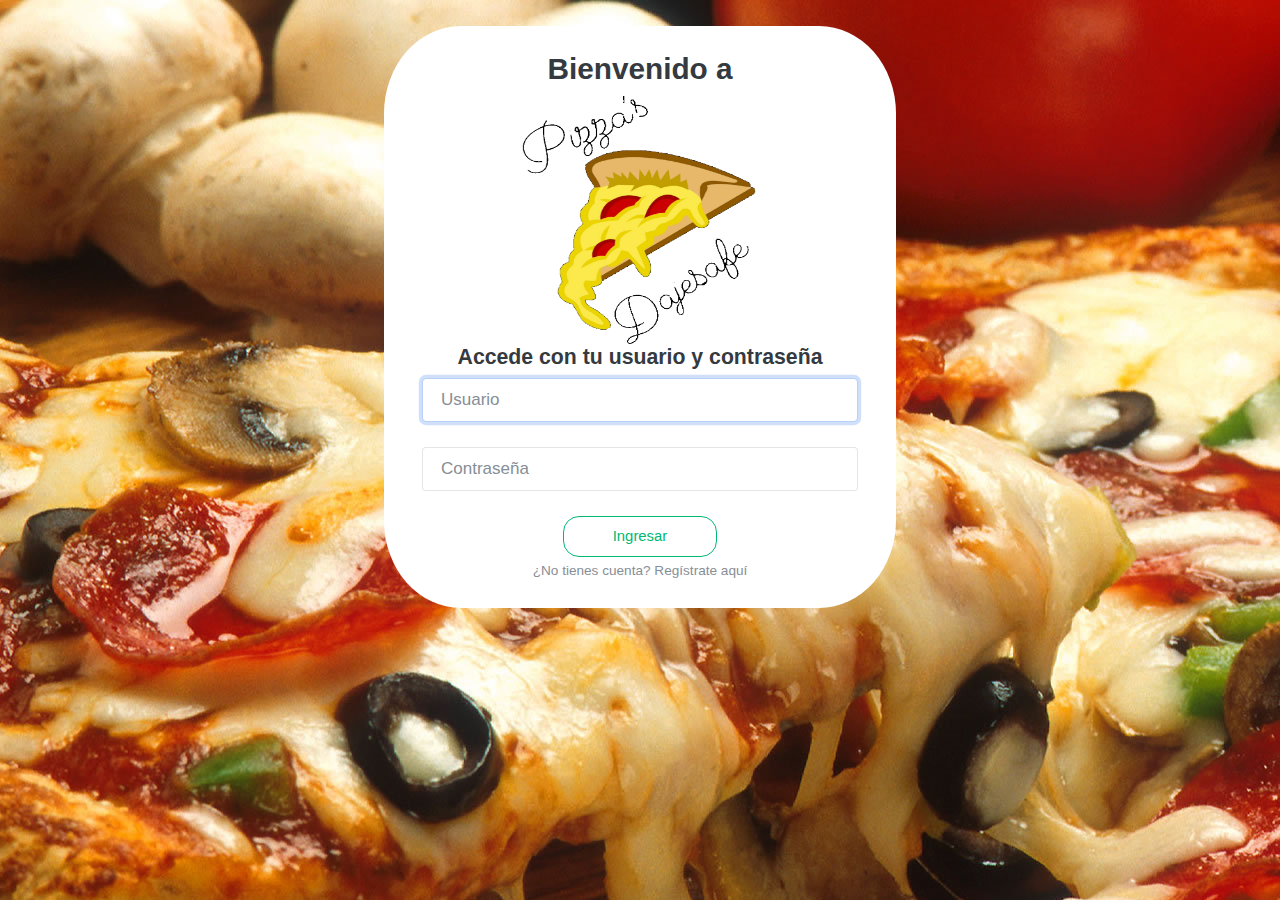
<file: index.html>
<!DOCTYPE html>
<html>
<head>
	<meta charset='utf-8'>
	<link rel='stylesheet' type='text/css' href='assets/css/estilos.css'>
	<link rel='stylesheet' type='text/css' href='assets/css/litera.css'>
	<title>Ingresa</title>
</head>
<body class="body-login">
	<center>
		<div id="general-login">
			<div id="box-login">
				<br>
				<h3>Bienvenido a </h3>
				<img src="assets/img/logo/1-1.png" style="width:250px; height:250px">
				<h5>Accede con tu usuario y contraseña</h5>
				<form action="getlogin.php" method="POST">
				<input type="text" class="form-control" id="user-login" name="user" placeholder="Usuario" style="width:85%" align="center" autocomplete="off" required autofocus>
				<br>
				<input type="password" class="form-control <?php echo $invalid; ?>" id="password-login" name="password" placeholder="Contraseña" style="width:85%" align="center" required>
				<br>
				<button type="submit" class="btn btn-outline-success" name="boton" value="i" style="width:30%">Ingresar</button>
				</form>
				<a href="view/register.html"><small class="text-muted" style="text-align:left">¿No tienes cuenta? Regístrate aquí</small></a>
				<br>
				<br>
			</div>
		</div>
	</center>
</body>
</html>
</file>
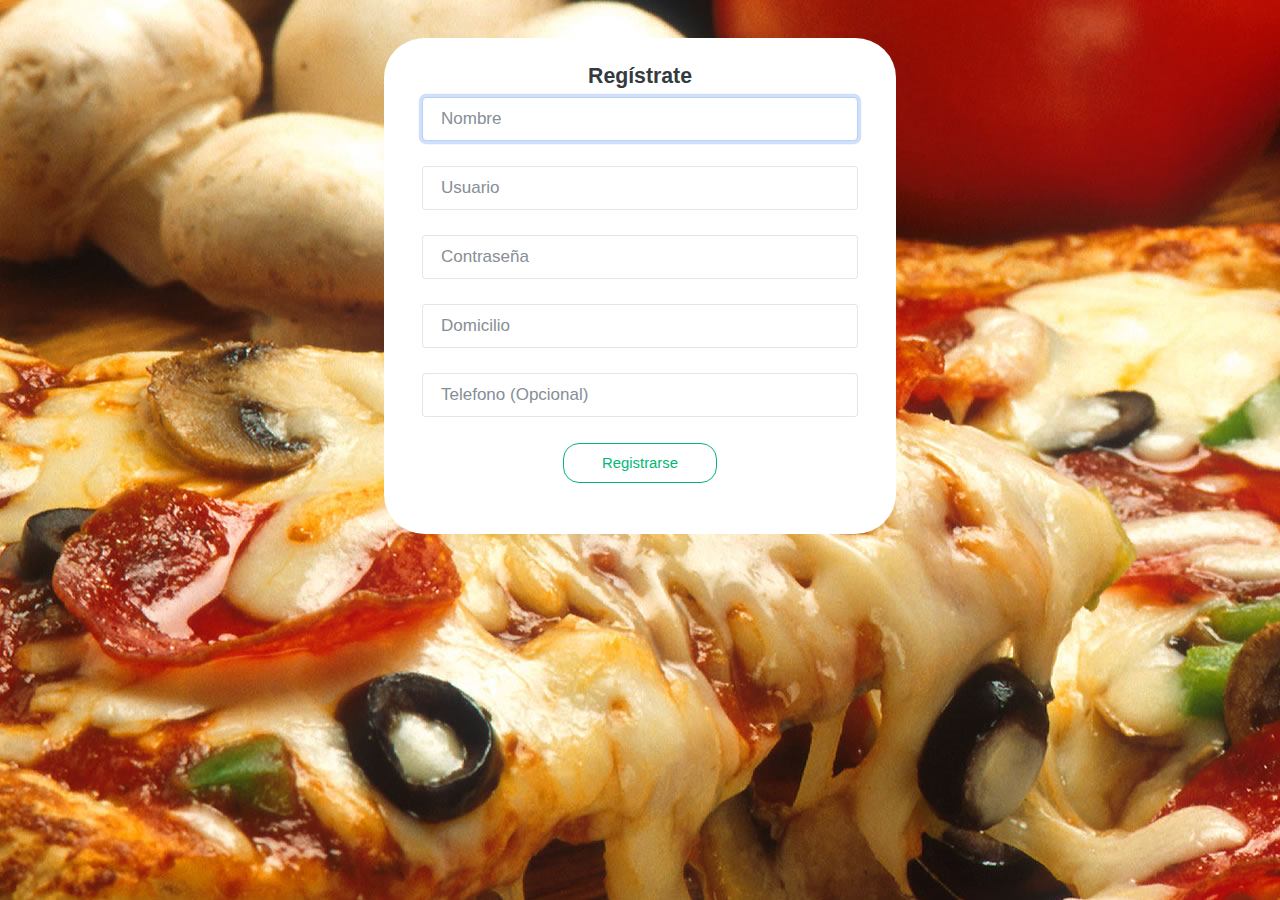
<file: view/register.html>
<!DOCTYPE html>
<html>
<head>
	<meta charset='utf-8'>
	<link rel='stylesheet' type='text/css' href='../assets/css/estilos.css'>
	<link rel='stylesheet' type='text/css' href='../assets/css/litera.css'>
	<title>Regístrate</title>
</head>
<body class="body-login">
	<center>
		<div id="general-register">
			<div id="box-register">
				<br>
				<h5>Regístrate</h5>
				<form action="../functions/getlogin.php" method="POST">
				<input type="text" class="form-control" id="user-login" name="cliente" placeholder="Nombre" style="width:85%" align="center" autocomplete="off" autofocus required>
				<br>
				<input type="text" class="form-control" id="user-login" name="user" placeholder="Usuario" style="width:85%" align="center" autocomplete="off" required >
				<br>
				<input type="password" class="form-control" id="password-login" name="password" placeholder="Contraseña" style="width:85%" align="center" required>
				<br>
				<input type="text" class="form-control" id="user-login" name="domicilio" placeholder="Domicilio" style="width:85%" align="center" autocomplete="off" required>
				<br>
				<input type="text" class="form-control" id="user-login" name="telefono" placeholder="Telefono (Opcional)" style="width:85%" autocomplete="off" align="center">
				<br>
				<button type="submit" class="btn btn-outline-success" name="boton" value="r" style="width:30%">Registrarse</button>
				</form>
				<br>
				<br>
			</div>
		</div>
	</center>
</body>
</html>
</file>
<file: assets/css/estilos.css>
#general-container{
	margin:auto;
	margin-top:5px;
	text-align:center;
	width:95%;
}

#add{
	margin-top:78px;
	margin-left:150px;
    float:right;
    position: absolute;
}

#add_extra{
	margin-top:113px;
	margin-right:200px;
    float:right;
    position: absolute;
}

.pizza{
	float:right;
}

.body-login{
	background-image:url(img/p_login.jpg);
}

#box-login{
	background-color:white;
	width:40%;
	height:30%;
	vertical-align:center;
	margin:2%;
	border-radius:15%;
}

#box-register{
	background-color:white;
	width:40%;
	height:30%;
	vertical-align:center;
	margin:3%;
	border-radius:8%;
}

#desplaz{
    background:white;
    color:black;
	padding:4px;
	width:80%;
	height:400px;
	overflow:auto;
}

#ticket{
	font-family:'Courier New';
	font-size:15px;
}
</file>
